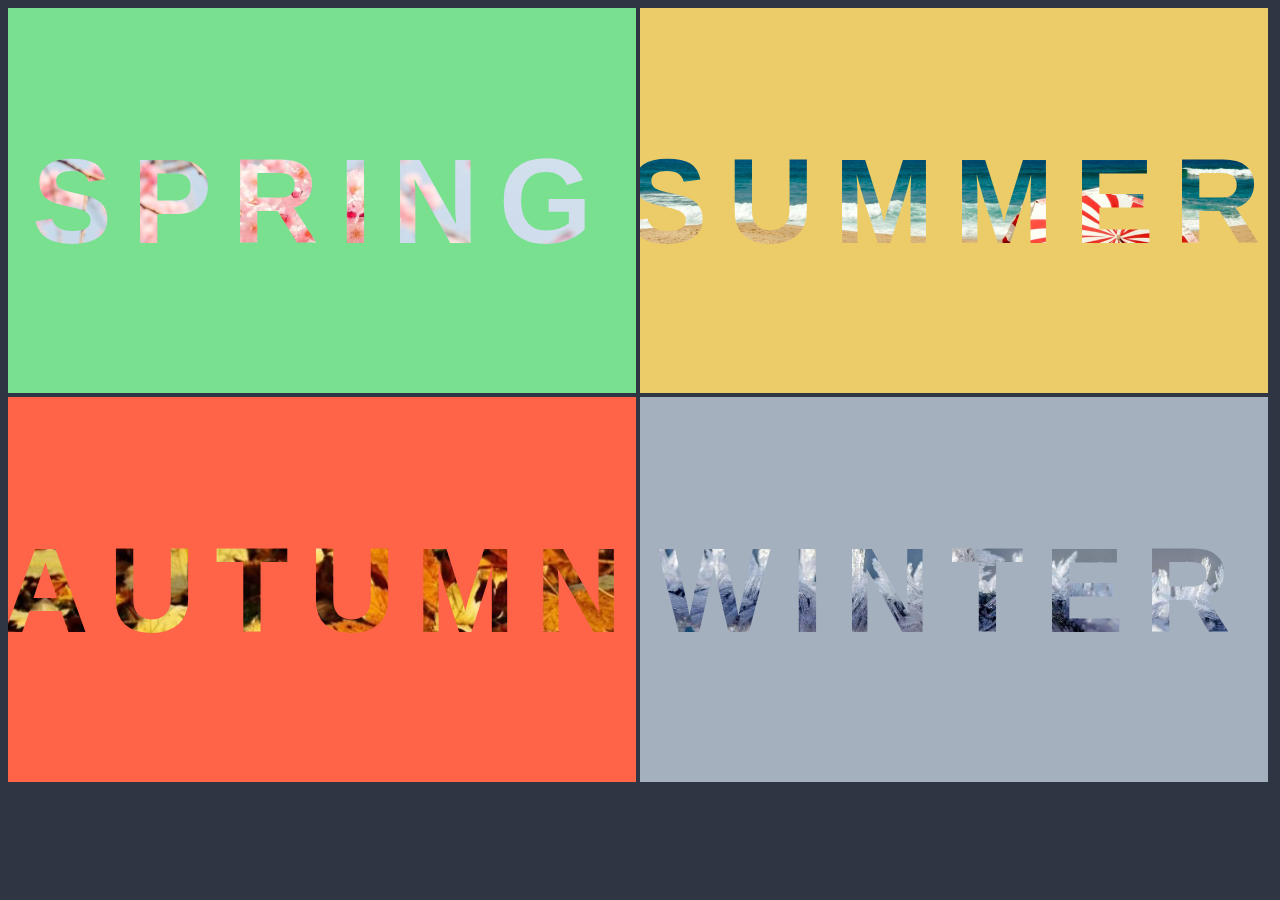
<file: index.html>
<!DOCTYPE html>
<html lang="en" dir="ltr">
  <head>
    <meta charset="utf-8">
    <link rel="stylesheet" href="src/master.css">
    <title></title>
  </head>
  <body>
    <div class="ramki">


    <iframe src="src/wiosna.html" frameborder="0" name="WIOSNA" width="49.7%" height="385">
	<a href="wiosna.html">SPRING</a>
</iframe>

<iframe src="src/lato.html" frameborder="0" name="LATO" width="49.7%" height="385">
	<a href="lato.html">SUMMER</a>
</iframe>

<iframe src="src/jesien.html" frameborder="0" name="JESIEN" width="49.7%" height="385">
	<a href="jesien.html">AUTUMN</a>
</iframe>

<iframe src="src/zima.html" frameborder="0" name="ZIMA" width="49.7%" height="385">
	<a href="zima.html">WINTER</a>
</iframe>

    </div>

  </body>
</html>
</file>
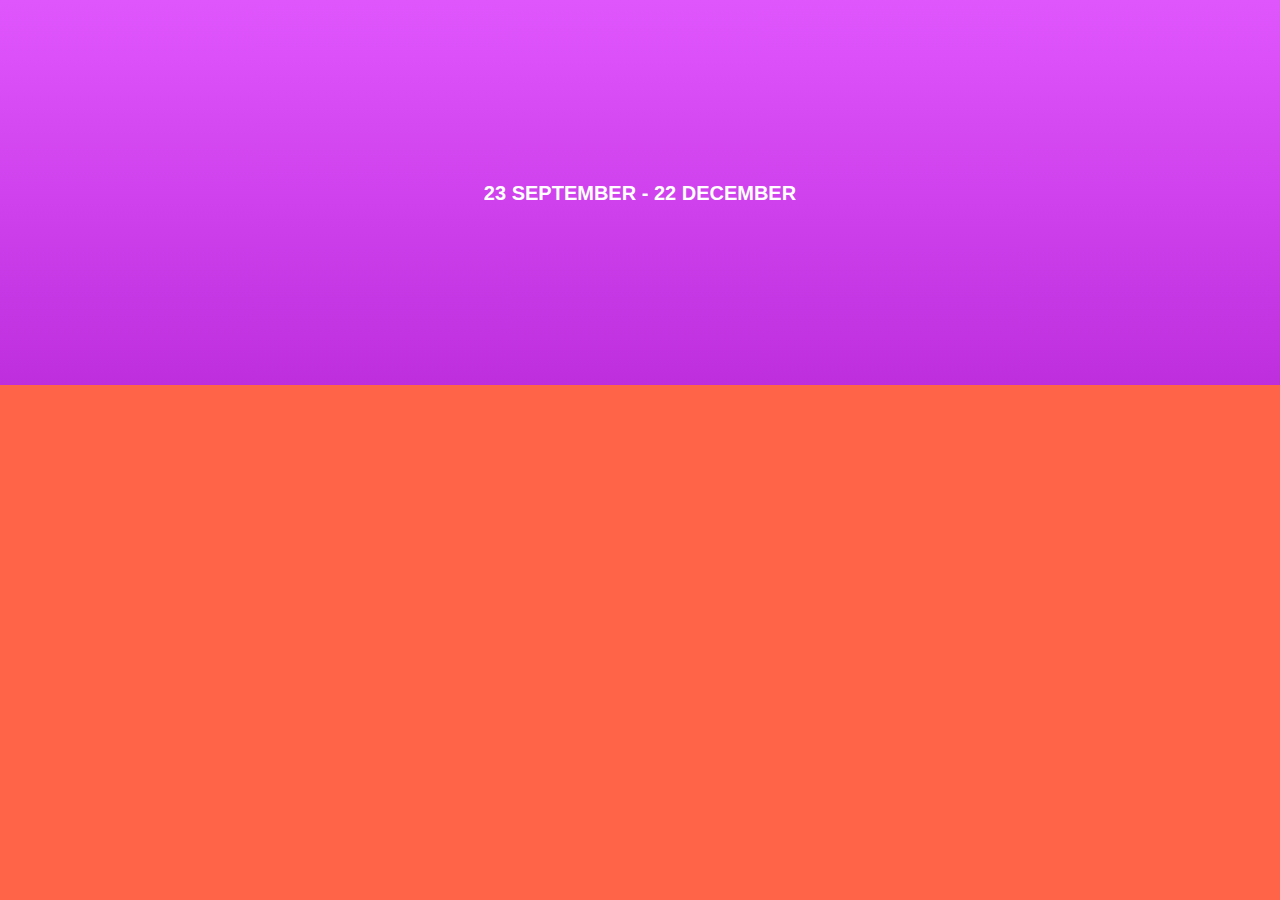
<file: src/jesien.html>
<!DOCTYPE html>
<html lang="en" dir="ltr">
  <head>
    <meta charset="utf-8">
    <link rel="stylesheet" href="jesien.css">
    <title></title>
  </head>
  <body>

    <div class="Mcon">

      <div class="con">


        <div class="front">
          <h1>AUTUMN</h1>
        </div>

        <div class="back">
          <div class="jesient">

          <p>23 september - 22 december</p>

          </div>
        </div>



      </div>
        </div>

  </body>
</html>
</file>
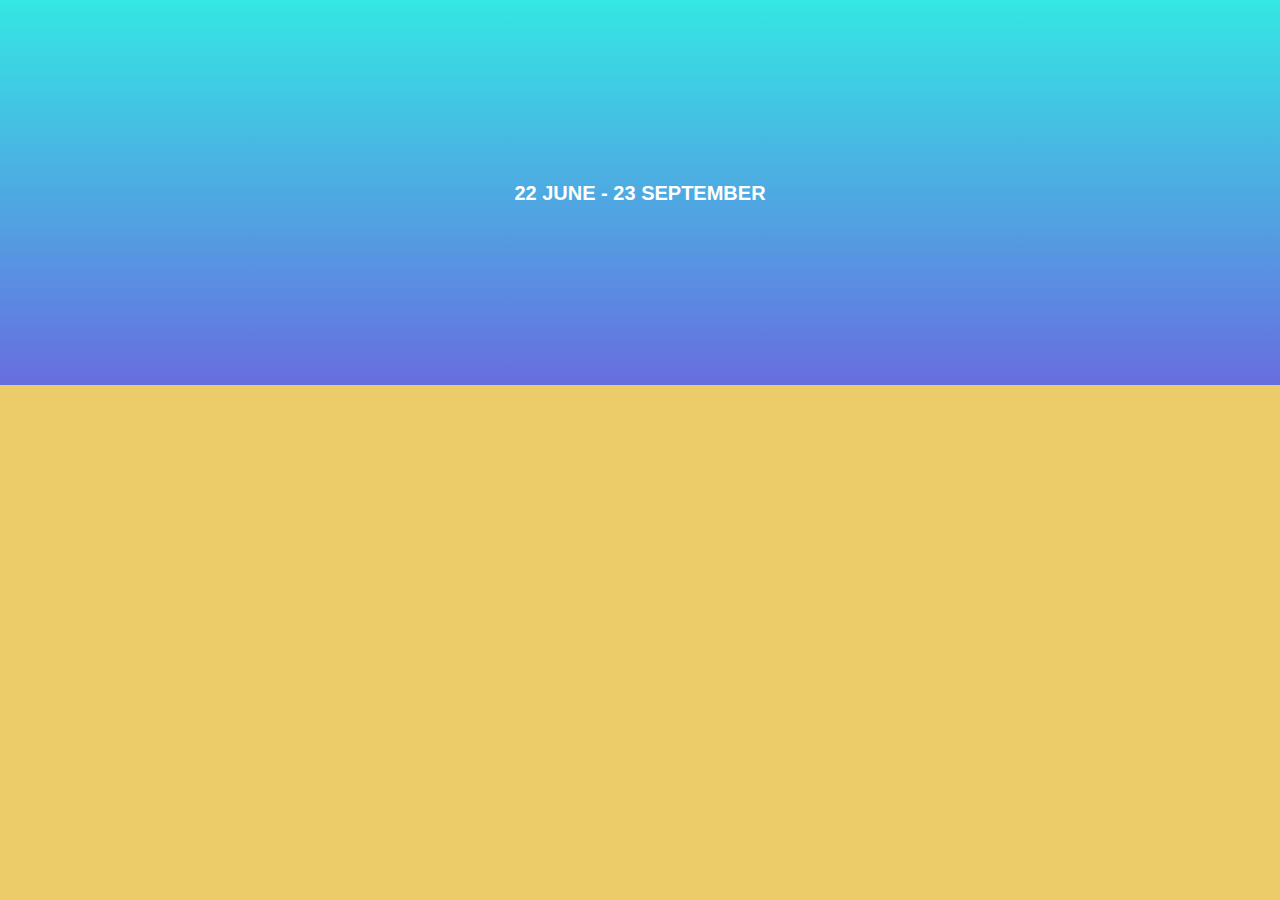
<file: src/lato.html>
<!DOCTYPE html>
<html lang="en" dir="ltr">
  <head>
    <meta charset="utf-8">
    <link rel="stylesheet" href="lato.css">
    <title></title>
  </head>
  <body>

    <div class="Mcon">

      <div class="con">


        <div class="front">
          <h1>SUMMER</h1>
        </div>

        <div class="back">
          <div class="latot">

          <p>22 june - 23 september</p>


          </div>
        </div>



      </div>
        </div>

  </body>
</html>
</file>
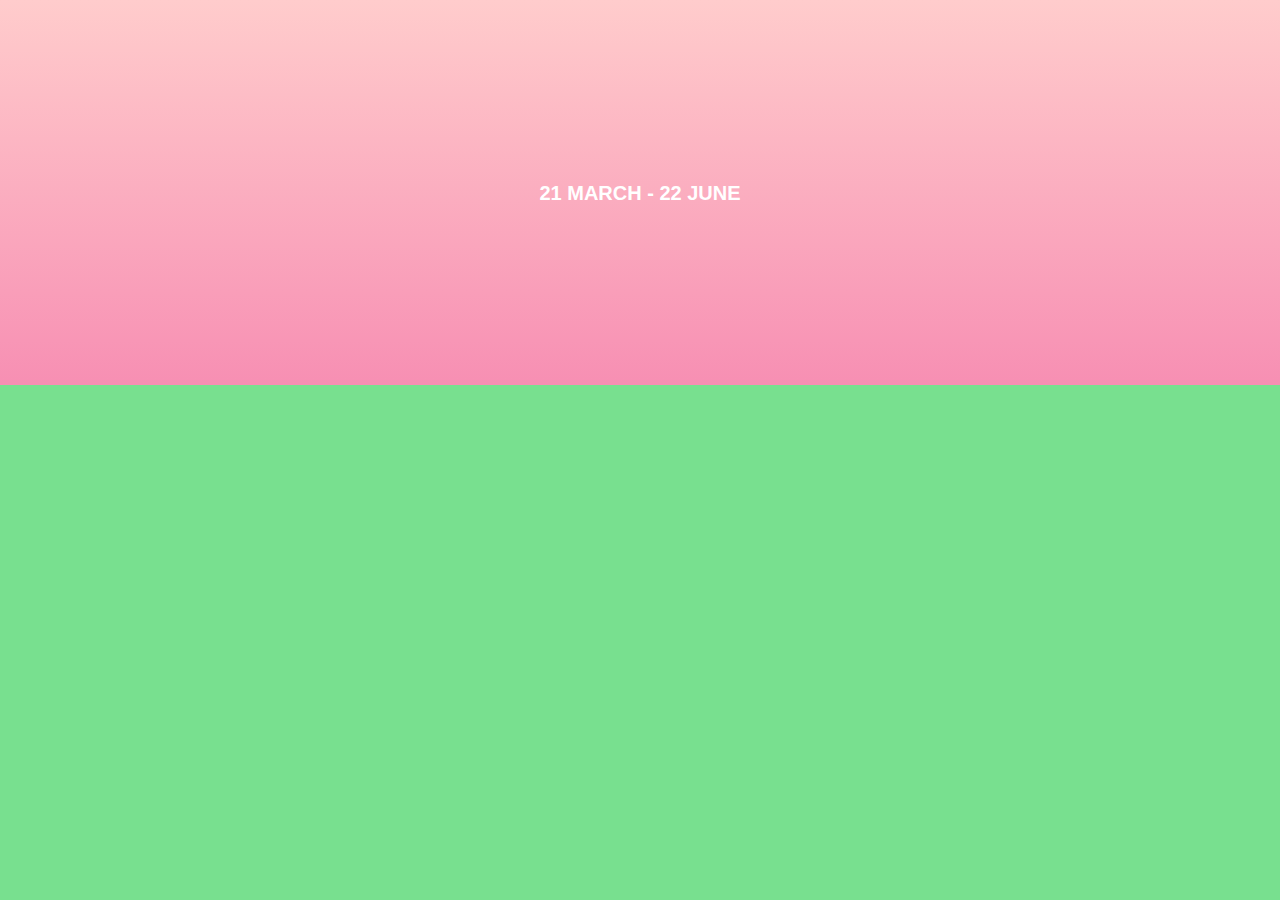
<file: src/wiosna.html>
<!DOCTYPE html>
<html lang="en" dir="ltr">
  <head>
    <meta charset="utf-8">
    <link rel="stylesheet" href="wiosna.css">
    <title></title>
  </head>
  <body>
    <div class="Mcon">

      <div class="con">


        <div class="front">
          <h1>SPRING</h1>
        </div>

        <div class="back">
          <div class="wiosnat">

          <p>21 march - 22 june</p>

          </div>
        </div>



      </div>
        </div>
  </body>
</html>
</file>
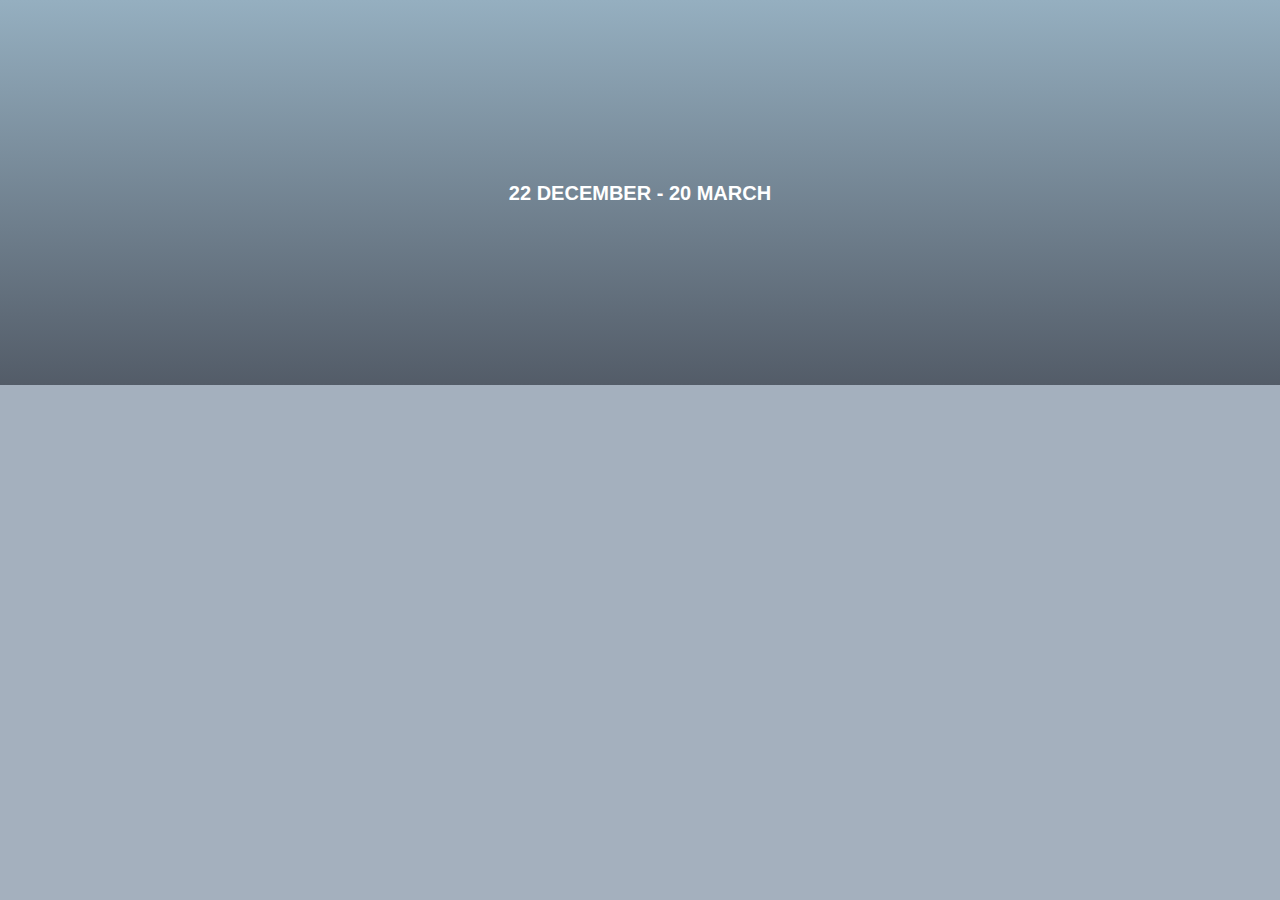
<file: src/zima.html>
<!DOCTYPE html>
<html lang="en" dir="ltr">
  <head>
    <meta charset="utf-8">
    <link rel="stylesheet" href="zima.css">
    <title></title>
  </head>
  <body>

    <div class="Mcon">

      <div class="con">


        <div class="front">
          <h1>WINTER</h1>
        </div>

        <div class="back">
          <div class="zimat">

          <p>22 december - 20 march</p>

          </div>
        </div>



      </div>
        </div>

  </body>
</html>
</file>
<file: src/master.css>
body {

  background: #2f3542;

}
</file>
<file: src/jesien.css>
body {

  margin: 0;
  padding: 0;
  font-family: "Montserrat", sans-serif;
  background: #ff6348;

}

h1 {

  font-size: 120px;
  text-transform: uppercase;
  font-weight: 900;
  letter-spacing: 20px;
  position: absolute;
  top: 50%;
  left: 50%;
  transform: translate(-50%,-50%);
  margin: 0;
  background: url(images/autumn.jpg) 50% 50%;
  background-size: cover;
  -webkit-text-fill-color:transparent;
  -webkit-background-clip:text;

}

.Mcon {

  position: relative;
  width: 100%;
  height: 385px;

}

.con {

  position: absolute;
  width: 100%;
  height: 100%;
  transform-style: preserve-3d;
  transition: all 1s ease;


}

.con:hover {

  transform: rotateY(180deg);

}

}
.front {

  position: absolute;
  width: 100%;
  height: 100%;
  backface-visibility: hidden;

}

.back {

  position: absolute;
  width: 100%;
  height: 100%;
  background-image: linear-gradient(#e056fd,#be2edd);
  backface-visibility: hidden;
  transform: rotateY(180deg);

}



.jesient {

  text-decoration: none;
  font-family: "Montserrat", sans-serif;
  color: white;
  font-size: 20px;
  text-transform: uppercase;
  font-weight: 900;
  letter-spacing: 0px;
  position: absolute;
  top: 50%;
  left: 50%;
  transform: translate(-50%,-50%);
  margin: 0;
  text-align: center;

}

a {

  text-decoration: none;
  color: white;

}
</file>
<file: src/lato.css>
body {

  margin: 0;
  padding: 0;
  font-family: "Montserrat", sans-serif;
  background: #eccc68;

}

h1 {

  font-size: 120px;
  text-transform: uppercase;
  font-weight: 900;
  letter-spacing: 20px;
  position: absolute;
  top: 50%;
  left: 50%;
  transform: translate(-50%,-50%);
  margin: 0;
  background: url(images/summer.jpg) 50% 50%;
  background-size: cover;
  -webkit-text-fill-color:transparent;
  -webkit-background-clip:text;

}


.Mcon {

  position: relative;
  width: 100%;
  height: 385px;

}

.con {

  position: absolute;
  width: 100%;
  height: 100%;
  transform-style: preserve-3d;
  transition: all 1s ease;


}

.con:hover {

  transform: rotateY(180deg);

}

}
.front {

  position: absolute;
  width: 100%;
  height: 100%;
  backface-visibility: hidden;

}

.back {

  position: absolute;
  width: 100%;
  height: 100%;
  backface-visibility: hidden;
  background-image: linear-gradient(#34e7e4 , #686de0);
  transform: rotateY(180deg);


}

.latot {

  text-decoration: none;
  font-family: "Montserrat", sans-serif;
  color: white;
  font-size: 20px;
  text-transform: uppercase;
  font-weight: 900;
  letter-spacing: 0px;
  position: absolute;
  top: 50%;
  left: 50%;
  transform: translate(-50%,-50%);
  margin: 0;
  text-align: center;

}

a {

  text-decoration: none;
  color: white;

}
</file>
<file: src/wiosna.css>
body {

  margin: 0;
  padding: 0;
  font-family: "Montserrat", sans-serif;
  background: #78e08f;

}

h1 {

  font-size: 120px;
  text-transform: uppercase;
  font-weight: 900;
  letter-spacing: 20px;
  position: absolute;
  top: 50%;
  left: 50%;
  transform: translate(-50%,-50%);
  margin: 0;
  background: url(images/springphotos-825x465.jpg) 50% 50%;
  background-size: cover;
  -webkit-text-fill-color:transparent;
  -webkit-background-clip:text;

}

.Mcon {

  position: relative;
  width: 100%;
  height: 385px;

}

.con {

  position: absolute;
  width: 100%;
  height: 100%;
  transform-style: preserve-3d;
  transition: all 1s ease;


}

.con:hover {

  transform: rotateY(180deg);

}

}
.front {

  position: absolute;
  width: 100%;
  height: 100%;
  backface-visibility: hidden;

}

.back {

  position: absolute;
  width: 100%;
  height: 100%;
  backface-visibility: hidden;
  background-image: linear-gradient(#ffcccc , #f78fb3);
  transform: rotateY(180deg);

}


.wiosnat {

  text-decoration: none;
  font-family: "Montserrat", sans-serif;
  color: white;
  font-size: 20px;
  text-transform: uppercase;
  font-weight: 900;
  letter-spacing: 0px;
  position: absolute;
  top: 50%;
  left: 50%;
  transform: translate(-50%,-50%);
  margin: 0;
  text-align: center;

}

a {

  text-decoration: none;
  color: white;

}
</file>
<file: src/zima.css>
body {

  margin: 0;
  padding: 0;
  font-family: "Montserrat", sans-serif;
  background: #a4b0be;

}

h1 {

  font-size: 120px;
  text-transform: uppercase;
  font-weight: 900;
  letter-spacing: 20px;
  position: absolute;
  top: 50%;
  left: 50%;
  transform: translate(-50%,-50%);
  margin: 0;
  background: url(images/winter.jpg) 50% 50%;
  background-size: cover;
  -webkit-text-fill-color:transparent;
  -webkit-background-clip:text;

}

.Mcon {

  position: relative;
  width: 100%;
  height: 385px;

}

.con {

  position: absolute;
  width: 100%;
  height: 100%;
  transform-style: preserve-3d;
  transition: all 1s ease;


}

.con:hover {

  transform: rotateY(180deg);

}

}
.front {

  position: absolute;
  width: 100%;
  height: 100%;
  backface-visibility: hidden;

}

.back {

  position: absolute;
  width: 100%;
  height: 100%;
  backface-visibility: hidden;
  background-image: linear-gradient(#95afc0 , #535c68);
  transform: rotateY(180deg);

}



.zimat {

  text-decoration: none;
  font-family: "Montserrat", sans-serif;
  color: white;
  font-size: 20px;
  text-transform: uppercase;
  font-weight: 900;
  letter-spacing: 0px;
  position: absolute;
  top: 50%;
  left: 50%;
  transform: translate(-50%,-50%);
  margin: 0;
  text-align: center;

}

a {

  text-decoration: none;
  color: white;

}
</file>
